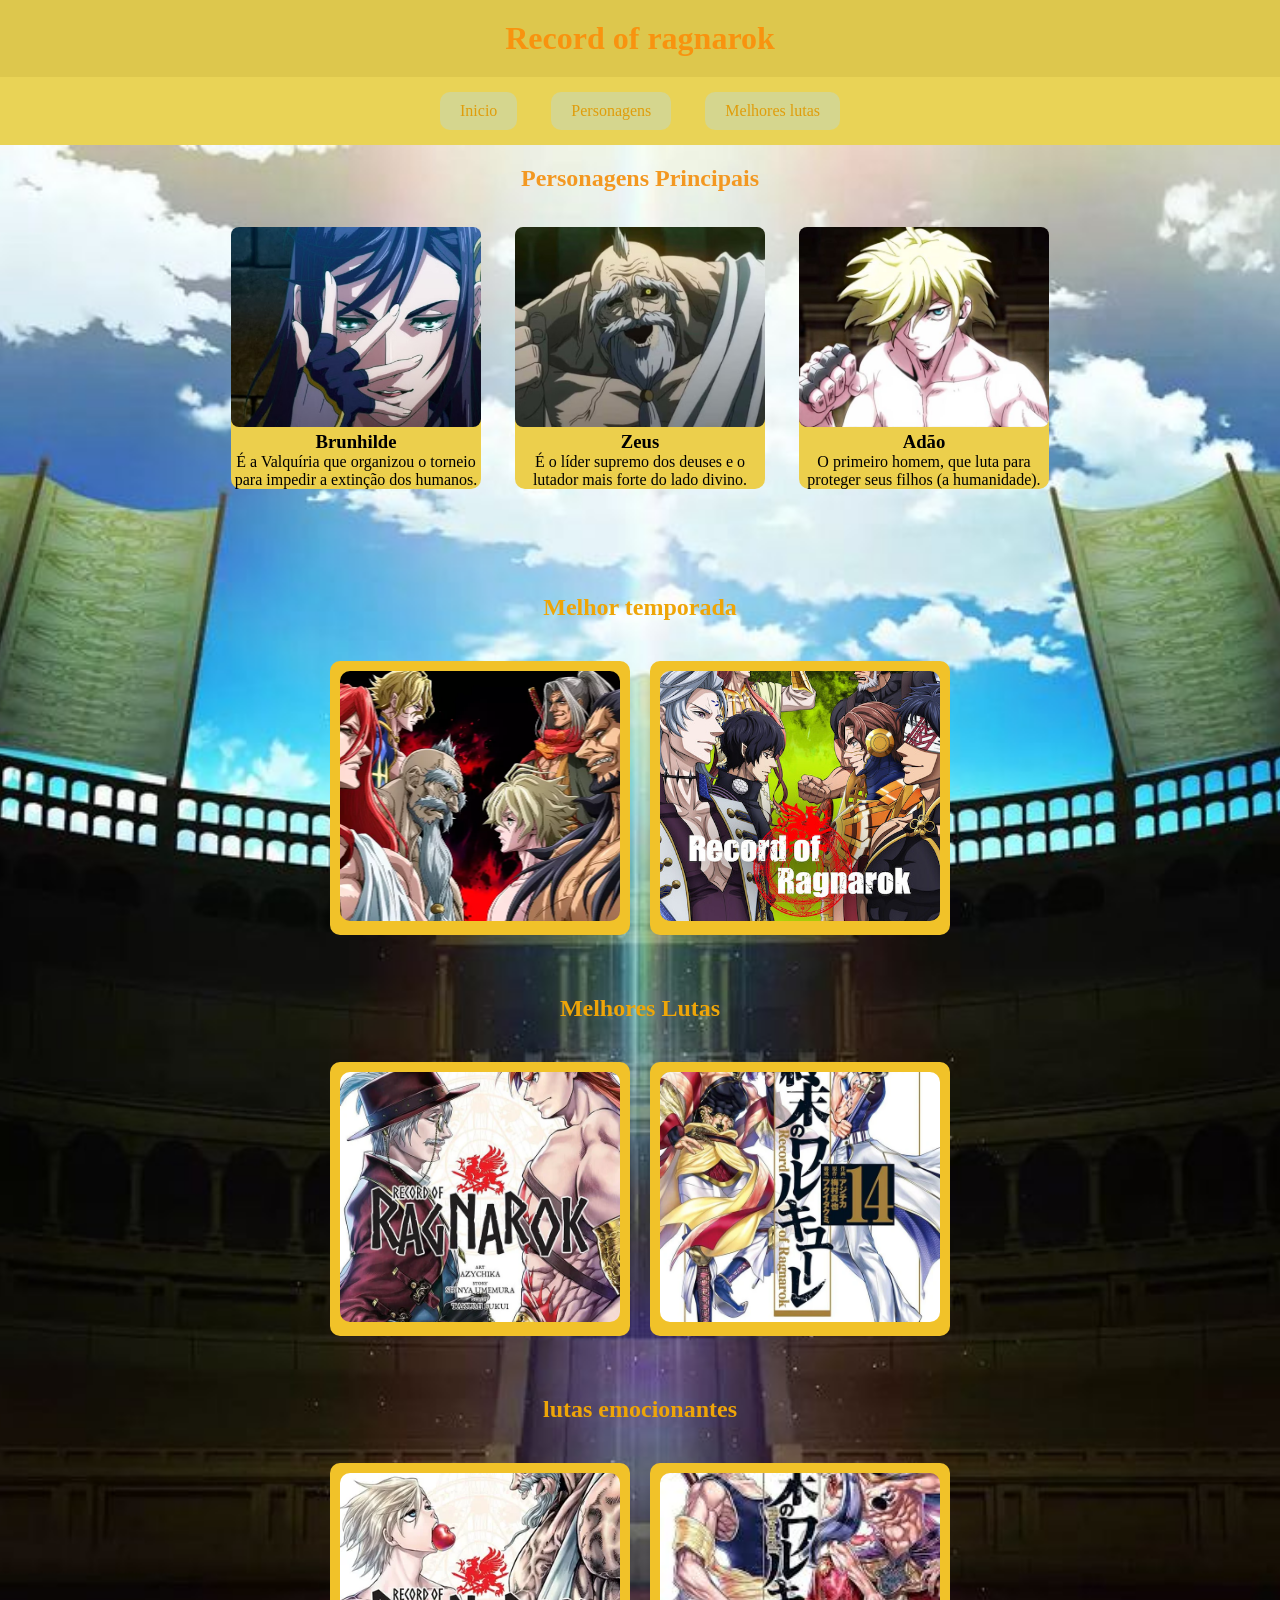
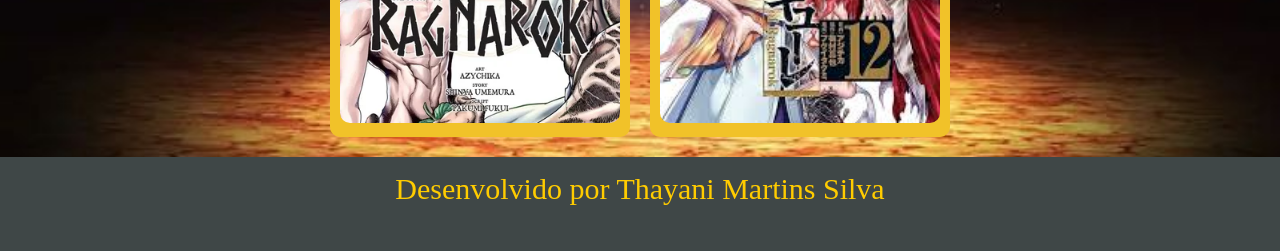
<file: index.html>
<!DOCTYPE html>
<html lang="pt-br">
<head>
    <meta charset="UTF-8">
    <meta name="viewport" content="width=device-width, initial-scale=1.0">
    <link rel="stylesheet" href="./style.css">
    <title>Página inicial</title>
    
</head>
<body>
    <header>
        <h1>Record of ragnarok</h1>
    </header>
    <nav>
        <a href="./index.html">Inicio</a>
        <a href="./personagens.html">Personagens</a>
        <a href="./index.html">Melhores lutas</a>
    </nav>
    <main>
        <!--conteudo principal-->
        <!--seletor tag,class,id-->

        <section id="personagens"><!--seção de personagens-->
            <h2>Personagens Principais</h2>
            <article class="card"><!--nome do personagem Brunhilde-->
                <img src="./imagens/BRUNHILDE.avif" alt="Brunhilde-perfil ">
                <h3>Brunhilde</h3>
                <p> É a Valquíria que organizou o torneio para impedir a extinção dos humanos.</p>
             </article>
             <article class="card"><!--nome do personagem Zeus-->
                <img src="./imagens/RAGNAROK-ZEUS.avif" alt="Zeus-perfil">
                <h3>Zeus</h3>
                <p>É o líder supremo dos deuses e o lutador mais forte do lado divino.</p>
             </article>
             <article class="card"><!--nome do personagem Adão-->
                <img src="./imagens/ADAO.jpg" alt="Adão-perfil">
                <h3>Adão</h3>
                <p>O primeiro homem, que luta para proteger seus filhos (a humanidade).</p>
             </article>
        <section id="melhores-temporadas">
            <h2>Melhor temporada</h2>
            <article class="temporadas">
             <img src="./imagens/melhortemporada.webp" alt="melhores temporadas">
            </article>
            <article class="temporadas">
                <img src="./imagens/temp2.jpg" alt="melhores temporadas">
               </article>
            <h2>Melhores Lutas</h2>
            <article class ="lutas">
             <img src="./imagens/melhorluta.webp" alt="melhores lutas">
            </article>
            <article class ="lutas">
                <img src="./imagens/luta2.webp" alt="melhores lutas">
               </article>
            <h2>lutas emocionantes</h2>
            <article class ="emocionantes">
             <img src="./imagens/emocionante.webp"lutas mais emocionantes">
            </article>
            <article class ="emocionantes">
                <img src="./imagens/lutaemocionante.jfif" alt="lutas mais emocionantes">
               </article>
        </section>
        <footer>
            <p>Desenvolvido por Thayani Martins Silva</p>
        </footer>
        </section>




    </main>
    <footer>











    </footer>
</body>
</html>
</file>
<file: style.css>
@import url('https://fonts.cdnfonts.com/css/power-of-dragon');/*FONTE PARA TITULO*/
@import url('https://fonts.googleapis.com/css2?family=Instrument+Serif:ital@0;1&display=swap');/*FONTE PARA PARAGRAFO*/

/*reset básico*/
*{
    box-sizing: border-box ;
    margin: 0%;
    padding: 0%; 
}
body{/*alterando alinhamneto do corpo da pagina*/
    text-align: center;
    background-color:#fcfcfc;
}
header{
color:#f8930f;
padding: 20px;
background-color:#ddc74d ;
font-family: 'Power of Dragon';/*ele coloca sua fonte,Mas precisa ir no import url segurar ctrl e clica*/
}
/*Alterando estilo do cabeçalho*/
nav a{
    text-decoration: none;/*ele tira a decoração do meu texto*/
    color: rgb(224, 157, 11);/*muda a cor da fonte*/
    display: inline-block;/*chamar o display de ativar, E deixa os itens lado a lado*/
    margin: 15px;/*aumentar a margem do boco*/
    padding: 10px 20px;/*aumentar espçamento interno*/
    background-color: #d5d68e;
    border-radius: 10px;
}
nav a:hover{
    background-color:#eedb49;
    color:#fdfdf7;
    font-size:20px;
}
nav{
    background-color: rgb(233, 211, 86);
    
}
.card{/*article dos card de personagens*/
    display:inline-block;
    width: 250px;
    margin: 15px;
    background-color: rgb(236, 207, 76);
    border-radius: 10px;
    text-align: center;
}
.card img{/*card das imagens, alteração do tamanho borda.*/
    width: 100%;
    height: 200px;
    border-radius:8px;
    object-fit: cover;/*ajustar imagem sem distorcer*/
}
 
#personagens{

    background-image: url(./imagens/bann.jpg);
    background-size: cover;
    background-position: center;
    

     /*alterar o tamanho da imagem-background - size=cover, contain. contain sempre prenche todo o espaço certinho,cover vai cobrir toda area mesmo deformando a imagem.
    não repetir a imagem varias vezes - background - repeat:no repeat
    mudar pocisão da imagem - background - position center*/
}
#personagens h2{
    font-family: 'Power of Dragon';/*alterar fonte h2*/
    color: rgb(243, 152, 33);
    padding: 20px;
    
}

/* SEÇÃO MELHORES TEMPORADAS */
#melhores-temporadas{
    margin-top: 30px;
    display: flex;
    flex-wrap: wrap;
    justify-content: center;
    gap: 20px;
    padding: 20px;

}

/* cards */
.temporadas,
.lutas,
.emocionantes{
    width: 300px;
    background-color: rgb(241, 194, 41);
    border-radius: 10px;
    padding: 10px;
}

/* imagens */
.temporadas img,
.lutas img,
.emocionantes img{
    width: 100%;
    height: 250px;
    object-fit: cover;
    border-radius: 10px;
}
#melhores-temporadas h2{
    width: 100%;
    margin-top: 20px;
    color: rgb(238, 165, 8);
}
footer{
    color: #ffcc00; /* escolhe a cor */
    background-color: #3f4747; /* opcional: fundo do rodapé */
    padding: 15px;
    font-size: 30px;
}
</file>
